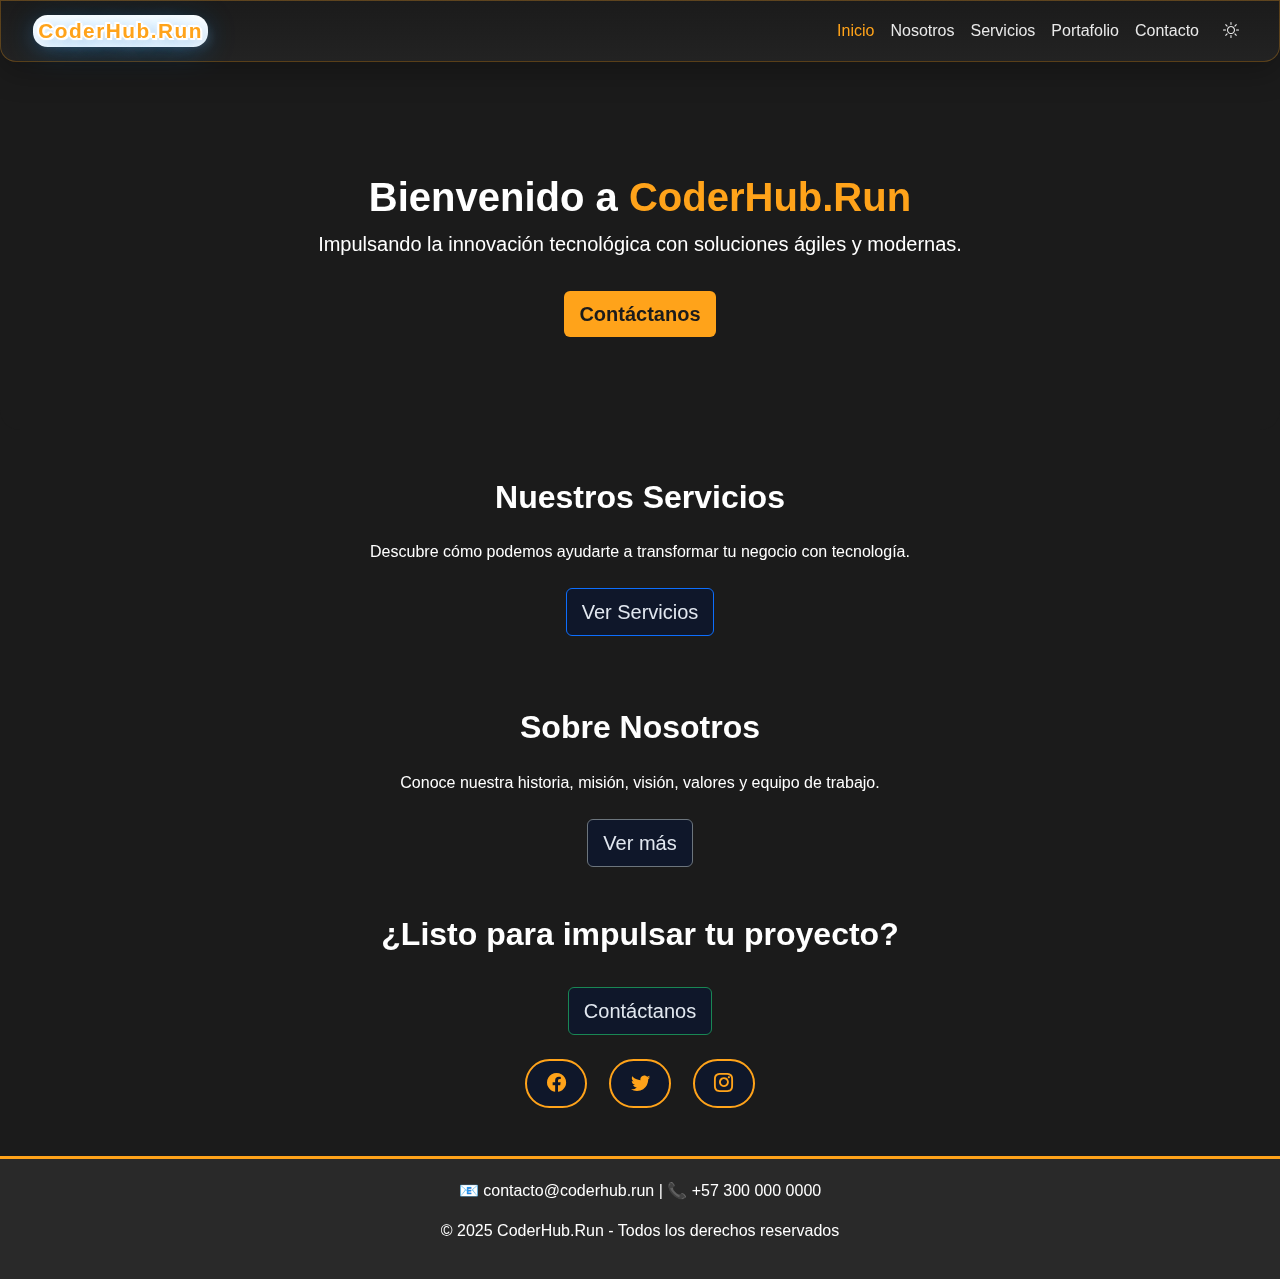
<file: index.html>
<!DOCTYPE html>
<html lang="es">

<head>
    <meta charset="UTF-8">
    <meta name="viewport" content="width=device-width, initial-scale=1.0">
    <title>CoderHub.Run</title>
    <link href="https://cdn.jsdelivr.net/npm/bootstrap@5.3.2/dist/css/bootstrap.min.css" rel="stylesheet">
    <link rel="stylesheet" href="https://cdn.jsdelivr.net/npm/bootstrap-icons@1.11.1/font/bootstrap-icons.css">
    <link rel="stylesheet" href="css/styles.css">
</head>

<body>
    <nav class="navbar navbar-expand-lg navbar-dark navbar-custom fixed-top">
        <div class="container-fluid">
            <a class="navbar-brand fw-bold logo-cartoon" href="index.html">CoderHub.Run</a>
            <button class="navbar-toggler" type="button" data-bs-toggle="collapse" data-bs-target="#navbarNav"
                aria-controls="navbarNav" aria-expanded="false" aria-label="Toggle navigation">
                <span class="navbar-toggler-icon"></span>
            </button>
            <div class="collapse navbar-collapse" id="navbarNav">
                <ul class="navbar-nav ms-auto align-items-lg-center">
                    <li class="nav-item"><a class="nav-link active" href="index.html">Inicio</a></li>
                    <li class="nav-item"><a class="nav-link" href="about.html">Nosotros</a></li>
                    <li class="nav-item"><a class="nav-link" href="services.html">Servicios</a></li>
                    <li class="nav-item"><a class="nav-link" href="projects.html">Portafolio</a></li>
                    <li class="nav-item"><a class="nav-link" href="contact.html">Contacto</a></li>
                    <li class="nav-item ms-2">
                        <a class="nav-link" href="#" id="toggleTheme" title="Cambiar tema">
                            <i class="bi bi-brightness-high"></i>
                        </a>
                    </li>
                </ul>
            </div>
        </div>
    </nav>

    <section id="inicio" class="hero d-flex align-items-center justify-content-center text-center text-white">
        <div class="overlay"></div>
        <div class="content">
            <h1 class="fw-bold">Bienvenido a <span>CoderHub.Run</span></h1>
            <p class="lead">Impulsando la innovación tecnológica con soluciones ágiles y modernas.</p>
            <a href="contact.html" class="btn btn-primary btn-lg mt-3">Contáctanos</a>
        </div>
    </section>

    <section id="productos" class="container py-5">
        <div class="row justify-content-center">
            <div class="col-md-6 text-center">
                <h2 class="fw-bold mb-4">Nuestros Servicios</h2>
                <p>Descubre cómo podemos ayudarte a transformar tu negocio con tecnología.</p>
                <a href="services.html" class="btn btn-outline-primary btn-lg mt-2">Ver Servicios</a>
            </div>
        </div>
    </section>

    <section id="nosotros" class="container-fluid my-4">
        <div class="row justify-content-center">
            <div class="col-md-6 text-center">
                <h2 class="fw-bold mb-4">Sobre Nosotros</h2>
                <p>Conoce nuestra historia, misión, visión, valores y equipo de trabajo.</p>
                <a href="about.html" class="btn btn-outline-secondary btn-lg mt-2">Ver más</a>
            </div>
        </div>
    </section>

    <section id="contacto" class="text-center my-5">
        <h2 class="fw-bold mb-4">¿Listo para impulsar tu proyecto?</h2>
        <a href="contact.html" class="btn btn-success btn-lg">Contáctanos</a>
        <div class="social-btns mt-4">
            <a href="#" class="btn btn-outline-primary me-2"><i class="bi bi-facebook"></i></a>
            <a href="#" class="btn btn-outline-info me-2"><i class="bi bi-twitter"></i></a>
            <a href="#" class="btn btn-outline-danger"><i class="bi bi-instagram"></i></a>
        </div>
    </section>

    <footer class="text-center mt-5">
        <div class="container">
            <p>📧 contacto@coderhub.run | 📞 +57 300 000 0000</p>
            <p>&copy; 2025 CoderHub.Run - Todos los derechos reservados</p>
        </div>
    </footer>

    <script src="https://cdn.jsdelivr.net/npm/bootstrap@5.3.2/dist/js/bootstrap.bundle.min.js"></script>
    <script src="js/cambiarmodo.js"></script>
    <script src="js/menu.js"></script>
</body>

</html>
</file>
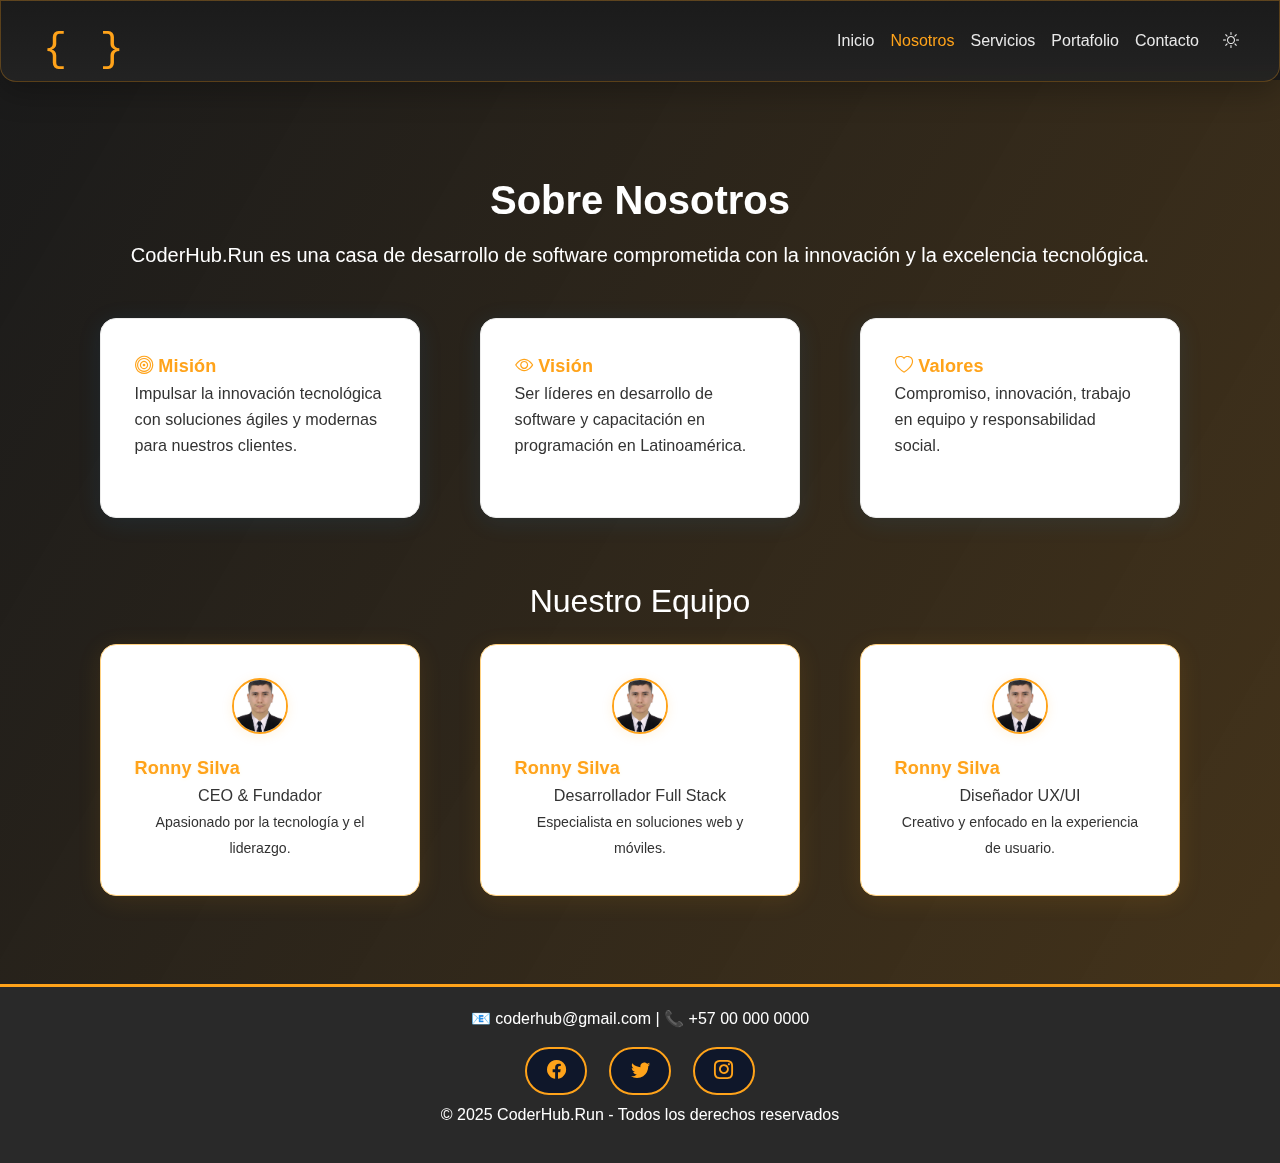
<file: about.html>
<!DOCTYPE html>
<html lang="es">

<head>
    <meta charset="UTF-8">
    <meta name="viewport" content="width=device-width, initial-scale=1.0">
    <title>Nosotros | CoderHub.Run</title>
    <link href="https://cdn.jsdelivr.net/npm/bootstrap@5.3.2/dist/css/bootstrap.min.css" rel="stylesheet">
    <link rel="stylesheet" href="https://cdn.jsdelivr.net/npm/bootstrap-icons@1.11.1/font/bootstrap-icons.css">
    <link rel="stylesheet" href="https://cdnjs.cloudflare.com/ajax/libs/animate.css/4.1.1/animate.min.css" />
    <link rel="stylesheet" href="css/styles.css">
    <link rel="stylesheet" href="css/logo.css">
    <link rel="stylesheet" href="css/about.css">
</head>

<body>
    <header>
        <nav class="navbar navbar-expand-lg navbar-dark navbar-custom fixed-top">
            <div class="container-fluid d-flex align-items-center justify-content-between">
                <div class="d-flex align-items-center">
                    <svg width="260" height="60" xmlns="http://www.w3.org/2000/svg">
                        <text class="open-bracket" x="10" y="50"> { </text>
                        <text class="coderhub" x="50" y="50">CoderHub</text>
                        <text class="dotrun" x="165" y="50">.run</text>
                        <text id="closing" class="close-bracket" x="10" y="50">}</text>
                        <animateTransform xlink:href="#closing" attributeName="transform" type="translate" from="0 0"
                            to="200 0" dur="3s" repeatCount="indefinite" begin="0s" fill="freeze" />
                    </svg>
                </div>
                <button class="navbar-toggler ms-auto" type="button" data-bs-toggle="collapse"
                    data-bs-target="#navbarNav" aria-controls="navbarNav" aria-expanded="false"
                    aria-label="Toggle navigation">
                    <span class="navbar-toggler-icon"></span>
                </button>
                <div class="collapse navbar-collapse justify-content-end" id="navbarNav">
                    <ul class="navbar-nav ms-auto align-items-lg-center">
                        <li class="nav-item"><a class="nav-link" href="index.html">Inicio</a></li>
                        <li class="nav-item"><a class="nav-link active" href="about.html">Nosotros</a></li>
                        <li class="nav-item"><a class="nav-link" href="services.html">Servicios</a></li>
                        <li class="nav-item"><a class="nav-link" href="projects.html">Portafolio</a></li>
                        <li class="nav-item"><a class="nav-link" href="contact.html">Contacto</a></li>
                        <li class="nav-item ms-2">
                            <a class="nav-link" href="#" id="toggleTheme" title="Cambiar tema">
                                <i class="bi bi-brightness-high"></i>
                            </a>
                        </li>
                    </ul>
                </div>
            </div>
        </nav>
    </header>
    <div class="about-bg min-vh-100 d-flex flex-column">
        <main class="container about-main mt-5 pt-5 flex-grow-1">
            <section class="text-center mb-5 animate__animated animate__fadeInDown animate__faster">
                <h1 class="fw-bold mb-3 animate__animated animate__fadeInDown animate__delay-1s">Sobre Nosotros</h1>
                <p class="lead animate__animated animate__fadeIn animate__delay-2s">CoderHub.Run es una casa de
                    desarrollo de software comprometida con la innovación y la excelencia tecnológica.</p>
            </section>
            <section class="row mb-5 animate__animated animate__fadeInUp animate__delay-1s">
                <div class="col-md-4 mb-3">
                    <div class="card h-100 animate__animated animate__fadeInUp">
                        <div class="card-body">
                            <h5 class="card-title"><i class="bi bi-bullseye"></i> Misión</h5>
                            <p class="card-text">Impulsar la innovación tecnológica con soluciones ágiles y modernas
                                para
                                nuestros clientes.</p>
                        </div>
                    </div>
                </div>
                <div class="col-md-4 mb-3">
                    <div class="card h-100 animate__animated animate__fadeInUp animate__delay-1s">
                        <div class="card-body">
                            <h5 class="card-title"><i class="bi bi-eye"></i> Visión</h5>
                            <p class="card-text">Ser líderes en desarrollo de software y capacitación en programación en
                                Latinoamérica.</p>
                        </div>
                    </div>
                </div>
                <div class="col-md-4 mb-3">
                    <div class="card h-100 animate__animated animate__fadeInUp animate__delay-2s">
                        <div class="card-body">
                            <h5 class="card-title"><i class="bi bi-heart"></i> Valores</h5>
                            <p class="card-text">Compromiso, innovación, trabajo en equipo y responsabilidad social.</p>
                        </div>
                    </div>
                </div>
            </section>
            <section class="mb-5 animate__animated animate__fadeInUp animate__delay-2s">
                <h2 class="text-center mb-4 animate__animated animate__fadeInDown animate__delay-2s">Nuestro Equipo</h2>
                <div class="row justify-content-center">
                    <div class="col-md-4 mb-3">
                        <div class="card team-card animate__animated animate__zoomIn">
                            <img src="img/yo.JPG" class="card-img-top team-img" alt="Foto de Ronny Silva">
                            <div class="card-body text-center">
                                <h5 class="card-title">Ronny Silva</h5>
                                <p class="card-text">CEO & Fundador<br><small>Apasionado por la tecnología y el
                                        liderazgo.</small></p>
                            </div>
                        </div>
                    </div>
                    <div class="col-md-4 mb-3">
                        <div class="card team-card animate__animated animate__zoomIn animate__delay-1s">
                            <img src="img/yo.JPG" class="card-img-top team-img" alt="Foto de Ronny Silva">
                            <div class="card-body text-center">
                                <h5 class="card-title">Ronny Silva</h5>
                                <p class="card-text">Desarrollador Full Stack<br><small>Especialista en soluciones web y
                                        móviles.</small></p>
                            </div>
                        </div>
                    </div>
                    <div class="col-md-4 mb-3">
                        <div class="card team-card animate__animated animate__zoomIn animate__delay-2s">
                            <img src="img/yo.JPG" class="card-img-top team-img" alt="Foto de Ronny Silva">
                            <div class="card-body text-center">
                                <h5 class="card-title">Ronny Silva</h5>
                                <p class="card-text">Diseñador UX/UI<br><small>Creativo y enfocado en la experiencia de
                                        usuario.</small></p>
                            </div>
                        </div>
                    </div>
                </div>
            </section>
        </main>
    </div>
    <footer class="text-center mt-0" style="margin-bottom:0;">
        <div class="container">
            <p>📧 coderhub@gmail.com | 📞 +57 00 000 0000</p>
            <div class="social-btns mt-2">
                <a href="#" class="btn btn-outline-primary me-2"><i class="bi bi-facebook"></i></a>
                <a href="#" class="btn btn-outline-info me-2"><i class="bi bi-twitter"></i></a>
                <a href="#" class="btn btn-outline-danger"><i class="bi bi-instagram"></i></a>
            </div>
            <p class="mt-2">&copy; 2025 CoderHub.Run - Todos los derechos reservados</p>
        </div>
    </footer>
    <script src="https://cdn.jsdelivr.net/npm/bootstrap@5.3.2/dist/js/bootstrap.bundle.min.js"></script>
    <script src="js/cambiarmodo.js"></script>
</body>

</html>
</file>
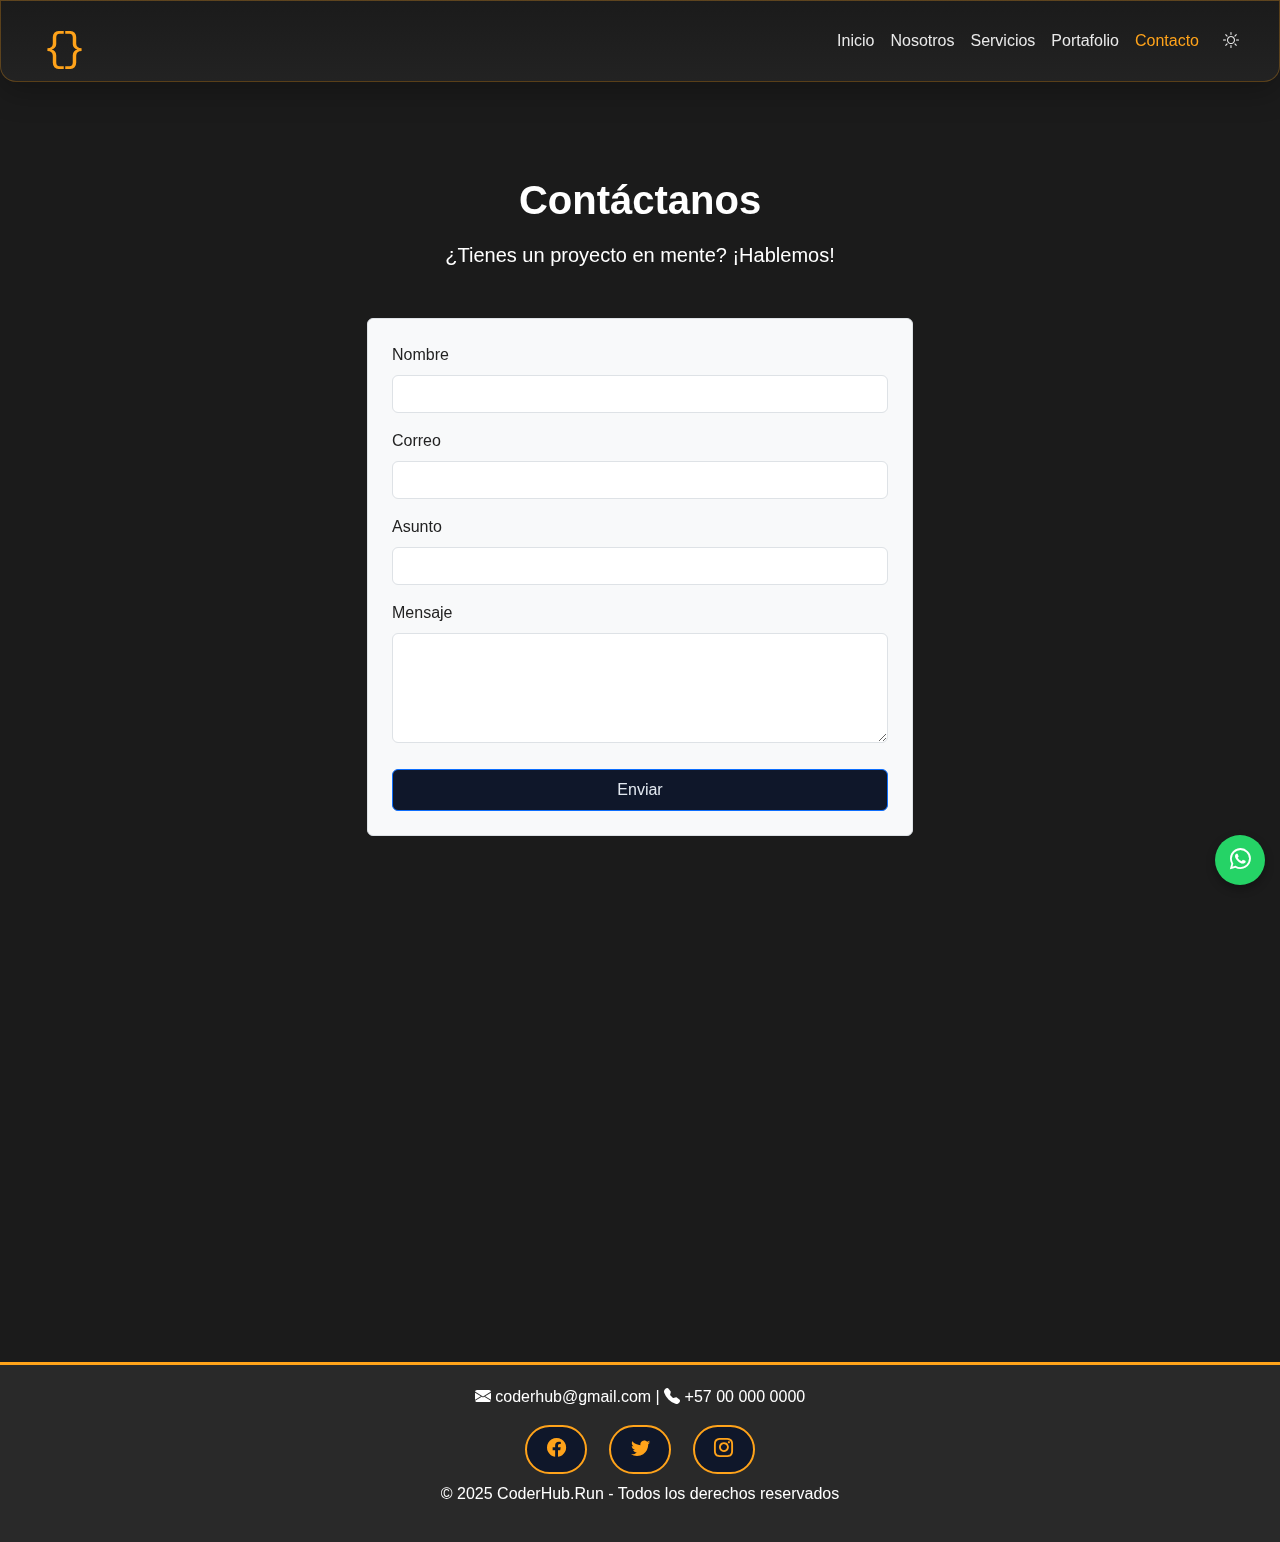
<file: contact.html>
<!DOCTYPE html>
<html lang="es">

<head>
    <meta charset="UTF-8">
    <meta name="viewport" content="width=device-width, initial-scale=1.0">
    <title>Contacto | CoderHub.Run</title>
    <link href="https://cdn.jsdelivr.net/npm/bootstrap@5.3.2/dist/css/bootstrap.min.css" rel="stylesheet">
    <link rel="stylesheet" href="https://cdn.jsdelivr.net/npm/bootstrap-icons@1.11.1/font/bootstrap-icons.css">
    <link rel="stylesheet" href="https://cdnjs.cloudflare.com/ajax/libs/font-awesome/6.0.0-beta3/css/all.min.css">
    <link rel="stylesheet" href="css/styles.css">
    <link rel="stylesheet" href="css/logo.css">
</head>

<body>
    <header>
        <nav class="navbar navbar-expand-lg navbar-dark navbar-custom fixed-top">
            <div class="container-fluid d-flex align-items-center justify-content-between">
                <div class="d-flex align-items-center">
                    <svg width="260" height="60" xmlns="http://www.w3.org/2000/svg">
                        <text class="open-bracket" x="10" y="50">{</text>

                        <text y="50">
                            <tspan class="reveal-char coderhub" x="50">C</tspan>
                            <tspan class="reveal-char coderhub" x="66">o</tspan>
                            <tspan class="reveal-char coderhub" x="80">d</tspan>
                            <tspan class="reveal-char coderhub" x="94">e</tspan>
                            <tspan class="reveal-char coderhub" x="108">r</tspan>
                            <tspan class="reveal-char coderhub" x="119">H</tspan>
                            <tspan class="reveal-char coderhub" x="135">u</tspan>
                            <tspan class="reveal-char coderhub" x="149">b</tspan>
                            <tspan class="reveal-char dotrun" x="165">.</tspan>
                            <tspan class="reveal-char dotrun" x="173">r</tspan>
                            <tspan class="reveal-char dotrun" x="184">u</tspan>
                            <tspan class="reveal-char dotrun" x="198">n</tspan>
                        </text>

                        <text id="closing" class="close-bracket" x="10" y="50">}</text>

                        <animateTransform xlink:href="#closing" attributeName="transform" type="translate" from="0 0"
                            to="220 0" dur="2.5s" fill="freeze" begin="0.5s" />
                    </svg>
                </div>
                <button class="navbar-toggler ms-auto" type="button" data-bs-toggle="collapse"
                    data-bs-target="#navbarNav" aria-controls="navbarNav" aria-expanded="false"
                    aria-label="Toggle navigation">
                    <span class="navbar-toggler-icon"></span>
                </button>
                <div class="collapse navbar-collapse justify-content-end" id="navbarNav">
                    <ul class="navbar-nav ms-auto align-items-lg-center">
                        <li class="nav-item"><a class="nav-link" href="index.html">Inicio</a></li>
                        <li class="nav-item"><a class="nav-link" href="about.html">Nosotros</a></li>
                        <li class="nav-item"><a class="nav-link" href="services.html">Servicios</a></li>
                        <li class="nav-item"><a class="nav-link" href="projects.html">Portafolio</a></li>
                        <li class="nav-item"><a class="nav-link active" href="contact.html">Contacto</a></li>
                        <li class="nav-item ms-2">
                            <a class="nav-link" href="#" id="toggleTheme" title="Cambiar tema">
                                <i class="bi bi-brightness-high"></i>
                            </a>
                        </li>
                    </ul>
                </div>
            </div>
        </nav>
        <button class="boton"><a href="https://wa.me" title="WhatsApp"><i class="fab fa-whatsapp"></i></a></button>
    </header>
    <main class="container mt-5 pt-5">
        <section class="text-center mb-5">
            <h1 class="fw-bold mb-3">Contáctanos</h1>
            <p class="lead">¿Tienes un proyecto en mente? ¡Hablemos!</p>
        </section>
        <section class="row justify-content-center mb-5">
            <div class="col-md-6">
                <form id="contactForm" class="p-4 border rounded bg-light">
                    <div class="mb-3">
                        <label for="nombre" class="form-label">Nombre</label>
                        <input type="text" class="form-control" id="nombre" name="nombre" required>
                    </div>
                    <div class="mb-3">
                        <label for="correo" class="form-label">Correo</label>
                        <input type="email" class="form-control" id="correo" name="correo" required>
                    </div>
                    <div class="mb-3">
                        <label for="asunto" class="form-label">Asunto</label>
                        <input type="text" class="form-control" id="asunto" name="asunto" required>
                    </div>
                    <div class="mb-3">
                        <label for="mensaje" class="form-label">Mensaje</label>
                        <textarea class="form-control" id="mensaje" name="mensaje" rows="4" required></textarea>
                    </div>
                    <button type="submit" class="btn btn-primary w-100">Enviar</button>
                </form>
                <div id="formMsg" class="mt-3"></div>
            </div>
        </section>
        <section class="row justify-content-center mb-5">
            <div class="col-md-8">
                <div class="ratio ratio-16x9">
                    <iframe src="https://www.google.com/maps?q=Florencia,Colombia&output=embed" allowfullscreen=""
                        loading="lazy"></iframe>
                </div>
            </div>
        </section>
    </main>
    <footer class="text-center mt-5">
        <div class="container">
            <p><i class="bi bi-envelope-fill"></i> coderhub@gmail.com | <i class="bi bi-telephone-fill"></i> +57 00 000
                0000</p>
            <div class="social-btns mt-2">
                <a href="#" class="btn btn-outline-primary me-2"><i class="bi bi-facebook"></i></a>
                <a href="#" class="btn btn-outline-info me-2"><i class="bi bi-twitter"></i></a>
                <a href="#" class="btn btn-outline-danger"><i class="bi bi-instagram"></i></a>
            </div>
            <p class="mt-2">&copy; 2025 CoderHub.Run - Todos los derechos reservados</p>
        </div>
    </footer>
    <script src="https://cdn.jsdelivr.net/npm/bootstrap@5.3.2/dist/js/bootstrap.bundle.min.js"></script>
    <script src="js/cambiarmodo.js"></script>
    <script src="js/formulario.js"></script>
    <script src="js/logo.js"></script>
</body>

</html>
</file>
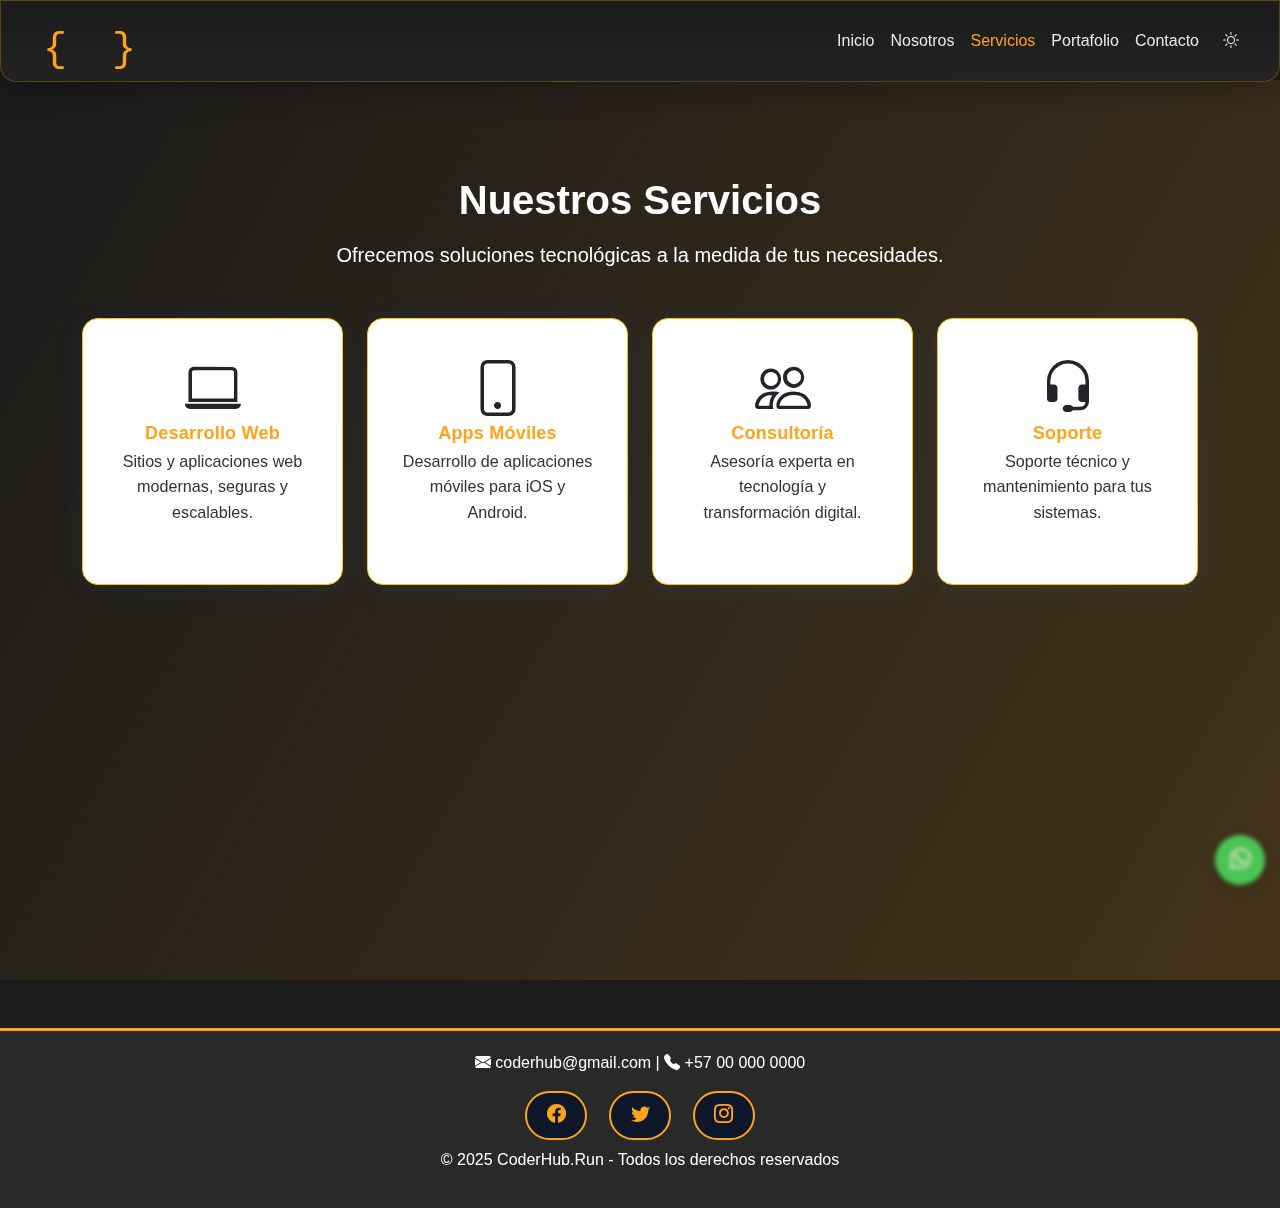
<file: services.html>
<!DOCTYPE html>
<html lang="es">

<head>
    <meta charset="UTF-8">
    <meta name="viewport" content="width=device-width, initial-scale=1.0">
    <title>Servicios | CoderHub.Run</title>
    <link href="https://cdn.jsdelivr.net/npm/bootstrap@5.3.2/dist/css/bootstrap.min.css" rel="stylesheet">
    <link rel="stylesheet" href="https://cdn.jsdelivr.net/npm/bootstrap-icons@1.11.1/font/bootstrap-icons.css">
    <link rel="stylesheet" href="https://cdnjs.cloudflare.com/ajax/libs/font-awesome/6.0.0-beta3/css/all.min.css">
    <link rel="stylesheet" href="css/styles.css">
    <link rel="stylesheet" href="css/logo.css">
    <link rel="stylesheet" href="css/about.css">
</head>

<body>
    <header>
        <nav class="navbar navbar-expand-lg navbar-dark navbar-custom fixed-top">
            <div class="container-fluid">
                <div class="d-flex align-items-center">
                    <svg width="260" height="60" xmlns="http://www.w3.org/2000/svg">
                        <text class="open-bracket" x="10" y="50">{</text>

                        <text y="50">
                            <tspan class="reveal-char coderhub" x="50">C</tspan>
                            <tspan class="reveal-char coderhub" x="66">o</tspan>
                            <tspan class="reveal-char coderhub" x="80">d</tspan>
                            <tspan class="reveal-char coderhub" x="94">e</tspan>
                            <tspan class="reveal-char coderhub" x="108">r</tspan>
                            <tspan class="reveal-char coderhub" x="119">H</tspan>
                            <tspan class="reveal-char coderhub" x="135">u</tspan>
                            <tspan class="reveal-char coderhub" x="149">b</tspan>
                            <tspan class="reveal-char dotrun" x="165">.</tspan>
                            <tspan class="reveal-char dotrun" x="173">r</tspan>
                            <tspan class="reveal-char dotrun" x="184">u</tspan>
                            <tspan class="reveal-char dotrun" x="198">n</tspan>
                        </text>

                        <text id="closing" class="close-bracket" x="10" y="50">}</text>

                        <animateTransform xlink:href="#closing" attributeName="transform" type="translate" from="0 0"
                            to="220 0" dur="2.5s" fill="freeze" begin="0s" />
                    </svg>
                </div>
                <button class="navbar-toggler ms-auto" type="button" data-bs-toggle="collapse"
                    data-bs-target="#navbarNav" aria-controls="navbarNav" aria-expanded="false"
                    aria-label="Toggle navigation">
                    <span class="navbar-toggler-icon"></span>
                </button>
                <div class="collapse navbar-collapse justify-content-end" id="navbarNav">
                    <ul class="navbar-nav ms-auto align-items-lg-center">
                        <li class="nav-item"><a class="nav-link" href="index.html">Inicio</a></li>
                        <li class="nav-item"><a class="nav-link" href="about.html">Nosotros</a></li>
                        <li class="nav-item"><a class="nav-link active" href="services.html">Servicios</a></li>
                        <li class="nav-item"><a class="nav-link" href="projects.html">Portafolio</a></li>
                        <li class="nav-item"><a class="nav-link" href="contact.html">Contacto</a></li>
                        <li class="nav-item ms-2">
                            <a class="nav-link" href="#" id="toggleTheme" title="Cambiar tema">
                                <i class="bi bi-brightness-high"></i>
                            </a>
                        </li>
                    </ul>
                </div>
            </div>
        </nav>
        <button class="boton"><a href="https://wa.me" title="WhatsApp"><i class="fab fa-whatsapp"></i></a></button>
    </header>
    <div class="about-bg min-vh-100 d-flex flex-column">
        <main class="container mt-5 pt-5 about-main flex-grow-1">
            <section class="text-center mb-5">
                <h1 class="fw-bold mb-3">Nuestros Servicios</h1>
                <p class="lead">Ofrecemos soluciones tecnológicas a la medida de tus necesidades.</p>
            </section>
            <section class="row g-4">
                <div class="col-12 col-sm-6 col-md-3">
                    <div class="card h-100 text-center border border-warning animate__animated animate__fadeInUp">
                        <div class="card-body">
                            <i class="bi bi-laptop display-4 mb-3"></i>
                            <h5 class="card-title d-block mx-auto text-center">Desarrollo Web</h5>
                            <p class="card-text">Sitios y aplicaciones web modernas, seguras y escalables.</p>
                        </div>
                    </div>
                </div>
                <div class="col-12 col-sm-6 col-md-3">
                    <div
                        class="card h-100 text-center border border-warning animate__animated animate__fadeInUp animate__delay-1s">
                        <div class="card-body">
                            <i class="bi bi-phone display-4 mb-3"></i>
                            <h5 class="card-title d-block mx-auto text-center">Apps Móviles</h5>
                            <p class="card-text">Desarrollo de aplicaciones móviles para iOS y Android.</p>
                        </div>
                    </div>
                </div>
                <div class="col-12 col-sm-6 col-md-3">
                    <div
                        class="card h-100 text-center border border-warning animate__animated animate__fadeInUp animate__delay-2s">
                        <div class="card-body">
                            <i class="bi bi-people display-4 mb-3"></i>
                            <h5 class="card-title d-block mx-auto text-center">Consultoría</h5>
                            <p class="card-text">Asesoría experta en tecnología y transformación digital.</p>
                        </div>
                    </div>
                </div>
                <div class="col-12 col-sm-6 col-md-3">
                    <div
                        class="card h-100 text-center border border-warning animate__animated animate__fadeInUp animate__delay-3s">
                        <div class="card-body">
                            <i class="bi bi-headset display-4 mb-3"></i>
                            <h5 class="card-title d-block mx-auto text-center">Soporte</h5>
                            <p class="card-text">Soporte técnico y mantenimiento para tus sistemas.</p>
                        </div>
                    </div>
                </div>
            </section>
        </main>
    </div>
    <footer class="text-center mt-5">
        <div class="container">
            <p><i class="bi bi-envelope-fill"></i> coderhub@gmail.com | <i class="bi bi-telephone-fill"></i> +57 00 000
                0000</p>
            <div class="social-btns mt-2">
                <a href="#" class="btn btn-outline-primary me-2"><i class="bi bi-facebook"></i></a>
                <a href="#" class="btn btn-outline-info me-2"><i class="bi bi-twitter"></i></a>
                <a href="#" class="btn btn-outline-danger"><i class="bi bi-instagram"></i></a>
            </div>
            <p class="mt-2">&copy; 2025 CoderHub.Run - Todos los derechos reservados</p>
        </div>
    </footer>
    <link rel="stylesheet" href="https://cdnjs.cloudflare.com/ajax/libs/animate.css/4.1.1/animate.min.css" />
    <script src="https://cdn.jsdelivr.net/npm/bootstrap@5.3.2/dist/js/bootstrap.bundle.min.js"></script>
    <script src="js/cambiarmodo.js"></script>
    <script src="js/logo.js"></script>
</body>

</html>
</file>
<file: css/styles.css>
#banner {
    background: linear-gradient(120deg, #ffffff 0%, #eca232 100%);
    border-radius: 24px;
    box-shadow: 0 8px 32px rgba(33, 150, 243, 0.18);
    min-height: 320px;
}

#banner .banner-logo {
    max-width: 180px;
    width: 100%;
    border-radius: 16px;
    box-shadow: 0 4px 24px rgba(33, 150, 243, 0.18);
    background: #fff;
    border: 4px solid #ffa31a;
}

#banner .banner-title {
    color: #fff;
    text-shadow: 0 2px 16px #eaecee, 0 2px 12px #ffa31a;
}

#banner .banner-title span {
    color: #ffa31a;
    text-shadow: 0 2px 8px #fff;
}

#banner .banner-desc {
    color: #fffefe;
    text-shadow: 0 1px 8px #eef0f1;
}

#banner .banner-btn {
    background: #ffa31a;
    color: #fff;
    font-weight: bold;
    border: none;
    box-shadow: 0 2px 8px #d0dee9;
}

body {
    font-family: 'Segoe UI', Arial, sans-serif;
    padding-top: 80px;
    transition: background 0.3s, color 0.3s;
}

body.theme-dark .form-label {
    color: #222;
}

body.theme-light .form-label {
    color: #222;
}

body.theme-dark {
    background-color: #1b1b1b;
    color: #fff;
}

body.theme-light {
    background-color: #f8f9fa;
    color: #222;
}

.theme-light .navbar-toggler {
    border-color: #222;
}

.theme-light .navbar-toggler-icon {
    background-image: url("data:image/svg+xml,%3csvg xmlns='http://www.w3.org/2000/svg' viewBox='0 0 30 30'%3e%3cpath stroke='rgba(34,34,34,1)' stroke-width='2' stroke-linecap='round' stroke-miterlimit='10' d='M4 7h22M4 15h22M4 23h22'/%3e%3c/svg%3e");
}

.theme-dark .navbar-toggler {
    border-color: #fff;
}

.theme-dark .navbar-toggler-icon {
    background-image: url("data:image/svg+xml,%3csvg xmlns='http://www.w3.org/2000/svg' viewBox='0 0 30 30'%3e%3cpath stroke='rgba(255,255,255,1)' stroke-width='2' stroke-linecap='round' stroke-miterlimit='10' d='M4 7h22M4 15h22M4 23h22'/%3e%3c/svg%3e");
}

.logo-cartoon {
    font-family: 'Poppins', 'Segoe UI', Arial, sans-serif;
    font-weight: 900;
    font-size: 1.3rem;
    letter-spacing: 1.5px;
    color: #2196f3;
    background: #fff;
    border-radius: 0.7em;
    padding: 0.02em 0.25em 0.02em 0.25em;
    display: inline-block;
    position: relative;
    text-shadow:
        0 0 2px #fff,
        0 0 4px #fff,
        0 0 6px #fff,
        0 2px 0 #fff,
        2px 0 0 #fff,
        -2px 0 0 #fff,
        0 -2px 0 #fff,
        2px 2px 0 #fff,
        -2px -2px 0 #fff,
        4px 4px 12px #91bbdd,
        0 4px 24px #2196f3;
    box-shadow: 0 4px 32px rgba(33, 150, 243, 0.18);
    border: none;
    transition: color 0.2s;
}

.logo-cartoon:hover,
.logo-cartoon:focus {
    color: #1565c0;
    background: #fff;
    text-decoration: none;
}

.logo-brand {
    background: #fff;
    color: #ff9800 !important;
    font-family: 'Poppins', 'Segoe UI', Arial, sans-serif;
    font-weight: 200;
    font-size: 2rem;
    letter-spacing: 2px;
    padding: 0.1em 1.1em 0.1em 1.1em;
    border-radius: 1.2em;
    display: inline-block;
    box-shadow: none;
    text-shadow: 0 2px 16px #fff, 0 2px 12px rgba(0, 0, 0, 0.18);
    border: none;
    transition: color 0.2s;
}

.logo-brand:hover,
.logo-brand:focus {
    color: #d17a00 !important;
    background: #fff;
    text-decoration: none;
}

/* Navbar oscuro */
.theme-dark .navbar-custom {
    background: linear-gradient(180deg, rgba(27, 27, 27, 0.55), rgba(41, 41, 41, 0.55));
    backdrop-filter: blur(12px) saturate(140%);
    -webkit-backdrop-filter: blur(12px) saturate(140%);
    border: 1px solid rgba(255, 163, 26, 0.28);
    box-shadow: 0 10px 30px rgba(0, 0, 0, 0.25);
    padding: 10px 20px;
    border-radius: 0 0 16px 16px;
}

.theme-dark .navbar-custom .navbar-brand {
    color: #ffa31a;
    font-weight: 700;
}

.theme-dark .navbar-custom .nav-link {
    color: #fff;
    transition: color .2s ease, opacity .2s ease;
    opacity: .9;
}

.theme-dark .navbar-custom .nav-link:hover,
.theme-dark .navbar-custom .nav-link.active {
    color: #ffa31a;
    opacity: 1;
}

/* Navbar claro */
.theme-light .navbar-custom {
    background: rgba(255, 255, 255, 0.95);
    backdrop-filter: blur(8px);
    border: 1px solid #ff9800;
    box-shadow: 0 2px 16px rgba(0, 0, 0, 0.08);
    padding: 10px 20px;
    border-radius: 0 0 16px 16px;
}

.theme-light .navbar-custom .navbar-brand {
    color: #ff9800;
    font-weight: 700;
}

.theme-light .navbar-custom .nav-link {
    color: #222;
    transition: color .2s ease, opacity .2s ease;
    opacity: .9;
}

.theme-light .navbar-custom .nav-link:hover,
.theme-light .navbar-custom .nav-link.active {
    color: #ff9800;
    opacity: 1;
}


body {
    font-family: 'Segoe UI', Arial, sans-serif;
    padding-top: 80px;
    transition: background 0.3s, color 0.3s;
}

html {
    scroll-behavior: smooth;
}

:root {
    --nav-h: 72px;
}

#inicio,
#productos,
#nosotros,
#contacto {
    scroll-margin-top: calc(var(--nav-h) + 12px);
}

body.theme-dark {
    background-color: #1b1b1b;
    color: #fff;
}

.theme-dark .navbar-custom {
    background: linear-gradient(180deg, rgba(27, 27, 27, 0.55), rgba(41, 41, 41, 0.55));
    backdrop-filter: blur(12px) saturate(140%);
    -webkit-backdrop-filter: blur(12px) saturate(140%);
    border: 1px solid rgba(255, 163, 26, 0.28);
    box-shadow: 0 10px 30px rgba(0, 0, 0, 0.25);
    padding: 10px 20px;
    border-radius: 0 0 16px 16px;
}

.theme-dark .navbar-custom .navbar-brand {
    color: #ffa31a;
    font-weight: 700;
}

.theme-dark .navbar-custom .nav-link {
    color: #fff;
    transition: color .2s ease, opacity .2s ease;
    opacity: .9;
}

.theme-dark .navbar-custom .nav-link:hover,
.theme-dark .navbar-custom .nav-link.active {
    color: #ffa31a;
    opacity: 1;
}

.theme-dark .hero {
    position: relative;
    height: 350px;
    background: url("https://www.fullcodetech.com/blog/wp-content/uploads/2021/03/practicas-desarollo-software-1536x1020.jpg") no-repeat center center/cover;
    display: flex;
    align-items: center;
    justify-content: center;
    text-align: center;
    color: #fff;
    border-radius: 0 0 20px 20px;
}

.theme-dark .hero .overlay {
    position: absolute;
    top: 0;
    left: 0;
    width: 100%;
    height: 100%;
    background: rgba(27, 27, 27, 0.7);
    border-radius: 0 0 20px 20px;
}

.theme-dark .hero .content {
    position: relative;
    z-index: 1;
    max-width: 700px;
    padding: 20px;
}

.theme-dark .hero h1 span {
    color: #ffa31a;
}

.theme-dark .hero .btn-primary {
    background: #ffa31a;
    border: none;
    color: #1b1b1b;
    font-weight: bold;
}

.theme-dark .hero .btn-primary:hover {
    background: #fff;
    color: #1b1b1b;
}

.theme-dark .carousel-inner img {
    object-fit: cover;
    height: 320px;
    border-radius: 15px;
}

.theme-dark #nosotros .card {
    background: #292929;
    border-radius: 15px;
    padding: 20px;
    color: #fff;
    transition: all 0.3s ease-in-out;
    cursor: pointer;
    border: 1px solid transparent;
}

.theme-dark #nosotros .card:hover {
    transform: translateY(-8px);
    box-shadow: 0 12px 30px rgba(0, 0, 0, 0.6);
    border-color: #ffa31a;
}

.theme-dark #nosotros .card-title {
    font-size: 1.3rem;
    font-weight: 600;
    display: flex;
    align-items: center;
    gap: 10px;
    color: #ffa31a;
}

.theme-dark #nosotros .card-title i {
    font-size: 1.5rem;
}

.theme-dark #nosotros .card-text {
    font-size: 1rem;
    margin-top: 10px;
    color: #fff;
    opacity: 0.85;
}

.theme-dark .social-btns a {
    margin: 0 10px;
    font-size: 1.2rem;
    padding: 0.5rem 1.2rem;
    border-radius: 2rem;
    transition: background 0.2s, color 0.2s;
    border: 2px solid #ffa31a;
    color: #ffa31a;
    text-decoration: none;
}

.theme-dark .social-btns a:hover {
    background: #ffa31a;
    color: #1b1b1b !important;
}

.theme-dark footer {
    background: #292929;
    color: #fff;
    padding: 20px 0;
    border-top: 3px solid #ffa31a;
    margin-top: 2rem;
}

body.theme-light {
    background-color: #f8f9fa;
    color: #222;
}

.theme-light .navbar-custom {
    background: rgba(255, 255, 255, 0.95);
    backdrop-filter: blur(8px);
    border: 1px solid #ff9800;
    box-shadow: 0 2px 16px rgba(0, 0, 0, 0.08);
    padding: 10px 20px;
    border-radius: 0 0 16px 16px;
}

.theme-light .navbar-custom .navbar-brand {
    color: #ff9800;
    font-weight: 700;
}

.theme-light .navbar-custom .nav-link {
    color: #222;
    transition: color .2s ease, opacity .2s ease;
    opacity: .9;
}

.theme-light .hero h1 {
    color: #000;
}

.theme-light .hero p {
    color: #000;
}

.theme-light .navbar-custom .nav-link:hover,
.theme-light .navbar-custom .nav-link.active {
    color: #ff9800;
    opacity: 1;
}

.theme-light .hero {
    position: relative;
    height: 350px;
    background: url("https://www.fullcodetech.com/blog/wp-content/uploads/2021/03/practicas-desarollo-software-1536x1020.jpg") no-repeat center center/cover;
    display: flex;
    align-items: center;
    justify-content: center;
    text-align: center;
    color: #222;
    border-radius: 0 0 20px 20px;
}

.theme-light .hero .overlay {
    position: absolute;
    top: 0;
    left: 0;
    width: 100%;
    height: 100%;
    background: rgba(255, 255, 255, 0.7);
    border-radius: 0 0 20px 20px;
}

.theme-light .hero .content {
    position: relative;
    z-index: 1;
    max-width: 700px;
    padding: 20px;
}

.theme-light .hero h1 span {
    color: #ff9800;
}

.theme-light .hero .btn-primary {
    background: #ff9800;
    border: none;
    color: #fff;
    font-weight: bold;
}

.theme-light .hero .btn-primary:hover {
    background: #fff;
    color: #ff9800;
}

.theme-light .carousel-inner img {
    object-fit: cover;
    height: 320px;
    border-radius: 15px;
}

.theme-light #nosotros .card {
    background: #fff;
    border-radius: 15px;
    padding: 20px;
    color: #222;
    transition: all 0.3s ease-in-out;
    cursor: pointer;
    border: 1px solid #ff9800;
}

.theme-light #nosotros .card:hover {
    transform: translateY(-8px);
    box-shadow: 0 12px 30px rgba(255, 152, 0, 0.18);
    border-color: #ff9800;
}

.theme-light #nosotros .card-title {
    font-size: 1.3rem;
    font-weight: 600;
    display: flex;
    align-items: center;
    gap: 10px;
    color: #ff9800;
}

.theme-light #nosotros .card-title i {
    font-size: 1.5rem;
}

.theme-light #nosotros .card-text {
    font-size: 1rem;
    margin-top: 10px;
    color: #222;
    opacity: 0.85;
}

.theme-light .social-btns a {
    margin: 0 10px;
    font-size: 1.2rem;
    padding: 0.5rem 1.2rem;
    border-radius: 2rem;
    transition: background 0.2s, color 0.2s;
    border: 2px solid #ff9800;
    color: #ff9800;
    text-decoration: none;
}

.theme-light .social-btns a:hover {
    background: #ff9800;
    color: #fff !important;
}

.theme-light footer {
    background: #fff;
    color: #222;
    padding: 20px 0;
    border-top: 3px solid #ff9800;
    margin-top: 2rem;
}

.theme-light .social-btns a {
    margin: 0 10px;
    font-size: 1.2rem;
    padding: 0.5rem 1.2rem;
    border-radius: 2rem;
    transition: background 0.2s, color 0.2s;
    border: 2px solid #ff9800;
    color: #ff9800;
    text-decoration: none;
}

.theme-light .social-btns a:hover {
    background: #ff9800;
    color: #fff !important;
}

.theme-dark footer {
    background: #292929;
    color: #fff;
    padding: 20px 0;
    border-top: 3px solid #ffa31a;
    margin-top: 2rem;
}

.theme-light footer {
    background: #fff;
    color: #222;
    padding: 20px 0;
    border-top: 3px solid #ff9800;
    margin-top: 2rem;
}

body {
    font-family: 'Segoe UI', Arial, sans-serif;
    background-color: #1b1b1b;
    color: #ffffff;
    padding-top: 80px;
    min-width: 0;
    overflow-x: hidden;
}



html {
    scroll-behavior: smooth;
    min-width: 0;
    overflow-x: hidden;
}


.navbar-custom {
    background: linear-gradient(180deg,
            rgba(27, 27, 27, 0.55),
            rgba(41, 41, 41, 0.55));
    backdrop-filter: blur(12px) saturate(140%);
    -webkit-backdrop-filter: blur(12px) saturate(140%);
    border: 1px solid rgba(255, 163, 26, 0.28);
    box-shadow: 0 10px 30px rgba(0, 0, 0, 0.25);
    padding: 10px 20px;
    border-radius: 0 0 16px 16px;
}

.navbar-custom .navbar-brand {
    color: #ffa31a;
    font-weight: 700;
}

.navbar-custom .nav-link {
    color: #ffffff;
    transition: color .2s ease, opacity .2s ease;
    opacity: .9;
}

.navbar-custom .nav-link:hover,
.navbar-custom .nav-link.active {
    color: #ffa31a;
    opacity: 1;
}

:root {
    --nav-h: 72px;
}

#inicio,
#productos,
#nosotros,
#contacto {
    scroll-margin-top: calc(var(--nav-h) + 12px);
}


.hero {
    position: relative;
    height: 350px;
    background: url("https://www.fullcodetech.com/blog/wp-content/uploads/2021/03/practicas-desarollo-software-1536x1020.jpg") no-repeat center center/cover;
    display: flex;
    align-items: center;
    justify-content: center;
    text-align: center;
    color: white;
    border-radius: 0 0 20px 20px;
}

.hero .overlay {
    position: absolute;
    top: 0;
    left: 0;
    width: 100%;
    height: 100%;
    background: rgba(27, 27, 27, 0.7);
    border-radius: 0 0 20px 20px;
}

.hero .content {
    position: relative;
    z-index: 1;
    max-width: 700px;
    padding: 20px;
}

.hero h1 span {
    color: #ffa31a;
}

.hero .btn-primary {
    background: #ffa31a;
    border: none;
    color: #1b1b1b;
    font-weight: bold;
}

.hero .btn-primary:hover {
    background: #ffffff;
    color: #1b1b1b;
}

.carousel-inner img {
    object-fit: cover;
    height: 320px;
    border-radius: 15px;
}

#nosotros .card {
    background: #292929;
    border-radius: 15px;
    padding: 20px;
    color: #ffffff;
    transition: all 0.3s ease-in-out;
    cursor: pointer;
    border: 1px solid transparent;
}

#nosotros .card:hover {
    transform: translateY(-8px);
    box-shadow: 0 12px 30px rgba(0, 0, 0, 0.6);
    border-color: #ffa31a;
}

#nosotros .card-title {
    font-size: 1.3rem;
    font-weight: 600;
    display: flex;
    align-items: center;
    gap: 10px;
    color: #ffa31a;
}

#nosotros .card-title i {
    font-size: 1.5rem;
}

#nosotros .card-text {
    font-size: 1rem;
    margin-top: 10px;
    color: #ffffff;
    opacity: 0.85;
}

.social-btns a {
    margin: 0 10px;
    font-size: 1.2rem;
    padding: 0.5rem 1.2rem;
    border-radius: 2rem;
    transition: background 0.2s, color 0.2s;
    border: 2px solid #ffa31a;
    color: #ffa31a;
    text-decoration: none;
}

.social-btns a:hover {
    background: #ffa31a;
    color: #1b1b1b !important;
}

footer {
    background: #292929;
    color: #ffffff;
    padding: 20px 0;
    border-top: 3px solid #ffa31a;
    margin-top: 2rem;
}

.btn {
    display: inline-block;
    margin-top: 10px;
    padding: 8px 15px;
    background: #0F172A;
    color: #E2E8F0;
    text-decoration: none;
    border-radius: 6px;
    transition: background 0.3s ease;
}

.btn:hover {
    background: #1E293B;
}

.boton {
    width: 50px;
    height: 50px;
    background-color: #25D366;
    display: flex;
    justify-content: center;
    align-items: center;
    position: fixed;
    right: 15px;
    bottom: 15px;
    border-radius: 50%;
    box-shadow: 0 4px 10px rgba(0, 0, 0, 0.3);
    animation: pulse 1.5s infinite;
    cursor: pointer;
    border: none;
}

.boton a {
    color: white;
    font-size: 24px;
    text-decoration: none;
}

@keyframes pulse {
    0% {
        box-shadow: 0 0 0 0 rgba(37, 211, 102, 0.7);
    }

    70% {
        box-shadow: 0 0 0 15px rgba(37, 211, 102, 0);
    }

    100% {
        box-shadow: 0 0 0 0 rgba(37, 211, 102, 0);
    }
}
</file>
<file: css/logo.css>
.open-bracket {
    font-size: 40px;
    font-family: monospace;
    fill: #ff9800;
    transition: fill 0.3s;
}

.coderhub {
    font-size: 25px;
    font-family: Arial, sans-serif;
    fill: #222;
    opacity: 0;
    animation: fadeIn 1.5s forwards;
    animation-delay: 0.3s;
    transition: fill 0.3s;
}

.dotrun {
    font-size: 25px;
    font-family: Arial, sans-serif;
    fill: #ff9800;
    opacity: 0;
    animation: fadeIn 1.5s forwards;
    animation-delay: 1s;
    transition: fill 0.3s;
}

.close-bracket {
    font-size: 40px;
    font-family: monospace;
    fill: #ff9800;
    transition: fill 0.3s;
}

body.theme-dark .open-bracket,
body.theme-dark .close-bracket,
body.theme-dark .dotrun {
    fill: #ffa31a;
}
body.theme-dark .coderhub {
    fill: #fff;
}


@keyframes fadeIn {
    from {
        opacity: 0;
    }

    to {
        opacity: 1;
    }
}
</file>
<file: css/about.css>
.about-bg {
  position: relative;
  min-height: 100vh;
  background: url("https://www.fullcodetech.com/blog/wp-content/uploads/2021/03/practicas-desarollo-software-1536x1020.jpg") no-repeat center center/cover;
  display: flex;
  flex-direction: column;
}
.about-bg::before {
  content: "";
  position: absolute;
  top: 0;
  left: 0;
  width: 100%;
  height: 100%;
  background: linear-gradient(120deg, rgba(27,27,27,0.55) 0%, rgba(255,163,26,0.18) 100%);
  backdrop-filter: blur(2px);
  z-index: 0;
}
.about-main {
  position: relative;
  z-index: 1;
}
.about-main .card {
  transition: box-shadow 0.18s, transform 0.18s, border 0.18s;
  border-radius: 16px;
  border: 1.5px solid #ececec;
  box-shadow: 0 4px 24px rgba(33,150,243,0.10);
  margin-bottom: 1.5rem;
  background: #fff;
  padding: 1.3rem 1.1rem 1.1rem 1.1rem;
  max-width: 320px;
  margin-left: auto;
  margin-right: auto;
  position: relative;
  overflow: hidden;
  font-family: 'Segoe UI', Arial, sans-serif;
}
.about-main .card:hover {
  box-shadow: 0 12px 36px rgba(255,163,26,0.13);
  border-color: #ffa31a;
  transform: translateY(-4px) scale(1.03);
}
.about-main .team-card {
  background: #fff;
  border: 1.5px solid #ffd180;
  box-shadow: 0 4px 24px rgba(255,163,26,0.10);
}
.about-main .team-card:hover {
  box-shadow: 0 12px 36px rgba(255,163,26,0.18);
  border-color: #ffa31a;
}
.about-main .card-title {
  display: flex;
  align-items: center;
  gap: 0.3em;
  font-size: 1.13rem;
  font-weight: 700;
  color: #ffa31a;
  margin-bottom: 0.22em;
  letter-spacing: 0.01em;
  text-shadow: 0 1px 4px #fff;
  font-family: 'Segoe UI', Arial, sans-serif;
}
.about-main .team-card .card-title {
  color: #ffa31a;
  font-size: 1.13rem;
  font-weight: 700;
  text-shadow: 0 1px 4px #fff7e6;
  font-family: 'Segoe UI', Arial, sans-serif;
}
.about-main .team-card img {
  border-radius: 50%;
  border: 2.5px solid #ffa31a;
  object-fit: cover;
  height: 56px;
  width: 56px;
  margin: 12px auto 8px auto;
  display: block;
  box-shadow: 0 2px 12px rgba(255,163,26,0.13);
  background: #fff7e6;
}
.about-main .card-text {
  color: #333;
  font-size: 1.01rem;
  margin-bottom: 0;
  line-height: 1.6;
  font-family: 'Segoe UI', Arial, sans-serif;
}
</file>
